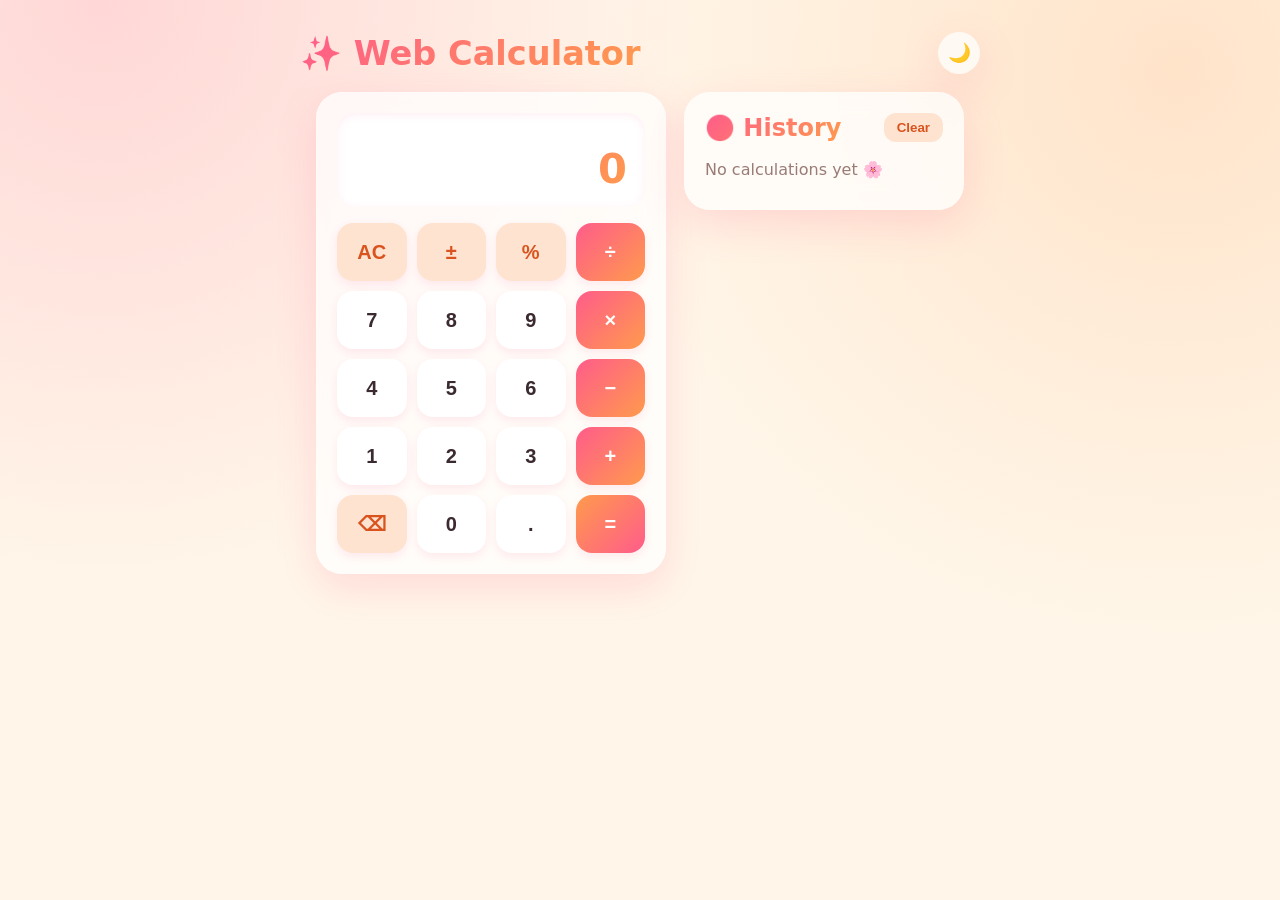
<file: index.html>
<!DOCTYPE html>
<html lang="en">
<head>
  <meta charset="utf-8">
  <meta name="viewport" content="width=device-width, initial-scale=1">
  <meta name="description" content="Modern web calculator with keyboard support, history and saved state.">
  <title>Web Calculator</title>
  <link rel="stylesheet" href="style.css">
  <script src="script.js" defer></script>
</head>
<body>
  <header>
    <h1 class="grad">✨ Web Calculator</h1>
    <button id="theme" class="icon" aria-label="Toggle theme"></button>
  </header>

  <main>
    <section class="card calc" aria-label="Calculator">
      <div class="display" id="display" title="Click to copy" aria-live="polite">
        <small id="expr">&nbsp;</small>
        <output id="num" class="grad">0</output>
      </div>
      <div class="keys" id="keys"></div>
    </section>

    <aside class="card history" aria-label="History">
      <div class="head"><h2 class="grad">🕘 History</h2><button id="clear" class="ghost">Clear</button></div>
      <ul id="list"></ul>
    </aside>
  </main>

  <div id="toast" role="status"></div>
</body>
</html>
</file>
<file: style.css>
:root {
  --p: #ff5c8a; --o: #ff9a4d;
  --bg: #fff6e9; --card: #ffffffb8; --ink: #3b2a2f; --mute: #9a7b76;
  --key: #fff; --fn: #ffe3d1; --fn-ink: #d9531e; --line: #ffd3bd;
  --grad: linear-gradient(135deg, var(--p), var(--o));
  --shadow: 0 14px 40px #ff5c8a2e;
}
[data-theme="dark"] {
  --bg: #1c1315; --card: #2b1d21cc; --ink: #ffeee6; --mute: #c49a8f;
  --key: #3a272c; --fn: #4d312b; --fn-ink: #ffb08a; --line: #55393b;
  --shadow: 0 14px 40px #00000066;
}
* { box-sizing: border-box; margin: 0; }
body {
  font-family: system-ui, -apple-system, "Segoe UI", sans-serif;
  color: var(--ink); min-height: 100dvh; padding: clamp(14px, 3vw, 32px);
  background:
    radial-gradient(circle at 8% 0, #ff5c8a33, transparent 40%),
    radial-gradient(circle at 92% 8%, #ff9a4d33, transparent 40%),
    var(--bg);
  transition: background .3s, color .3s;
}
header { max-width: 680px; margin: 0 auto 18px; display: flex; justify-content: space-between; align-items: center; }
h1 { font-size: clamp(1.5rem, 4vw, 2.1rem); }
.grad { background: var(--grad); -webkit-background-clip: text; background-clip: text; color: transparent; }
main { display: flex; flex-wrap: wrap; gap: 18px; justify-content: center; align-items: flex-start; }
.card { background: var(--card); backdrop-filter: blur(12px); border: 1px solid #ffffff44; border-radius: 26px; padding: 20px; box-shadow: var(--shadow); }
.calc { width: min(100%, 350px); }
.history { width: min(100%, 280px); }

.display { background: var(--key); border-radius: 18px; padding: 14px 18px; margin-bottom: 16px; text-align: right; cursor: copy; box-shadow: inset 0 2px 8px #ff5c8a1a; }
.display small { display: block; color: var(--mute); min-height: 1.3em; }
#num { display: block; font-size: 2.6rem; font-weight: 700; overflow: hidden; text-overflow: ellipsis; white-space: nowrap; }
#num[data-len="lg"] { font-size: 1.9rem; } #num[data-len="xl"] { font-size: 1.4rem; }

.keys { display: grid; grid-template-columns: repeat(4, 1fr); gap: 10px; }
.keys button {
  border: 0; border-radius: 16px; min-height: 58px; font-size: 1.25rem; font-weight: 600; cursor: pointer;
  background: var(--key); color: var(--ink); box-shadow: 0 4px 10px #ff5c8a1f;
  transition: transform .12s, filter .2s;
}
.keys button:hover { transform: translateY(-2px); filter: brightness(1.04); }
.keys button:active, .keys button.press { transform: scale(.93); }
.keys .fn { background: var(--fn); color: var(--fn-ink); }
.keys .op { background: var(--grad); color: #fff; }
.keys .eq { background: linear-gradient(135deg, var(--o), var(--p)); color: #fff; }
button:focus-visible { outline: 3px solid var(--o); outline-offset: 2px; }

.head { display: flex; justify-content: space-between; align-items: center; margin-bottom: 8px; }
.ghost, .icon { border: 0; cursor: pointer; font-weight: 600; background: var(--fn); color: var(--fn-ink); border-radius: 12px; padding: 7px 13px; }
.icon { border-radius: 50%; width: 42px; height: 42px; font-size: 1.15rem; padding: 0; background: var(--card); box-shadow: var(--shadow); }
ul { list-style: none; padding: 0; max-height: 380px; overflow: auto; }
li button { width: 100%; text-align: right; background: none; border: 0; border-bottom: 1px dashed var(--line); padding: 10px 4px; cursor: pointer; color: var(--ink); border-radius: 8px; }
li button:hover { background: var(--fn); }
li small { display: block; color: var(--mute); } li b { font-size: 1.1rem; }
.empty { padding: 10px 0; color: var(--mute); }

#toast { position: fixed; left: 50%; bottom: 24px; transform: translate(-50%, 30px); background: var(--grad); color: #fff; padding: 9px 18px; border-radius: 99px; font-weight: 600; opacity: 0; pointer-events: none; transition: .3s; }
#toast.show { opacity: 1; transform: translate(-50%, 0); }
@media (prefers-reduced-motion: reduce) { * { transition: none !important; } }
</file>
